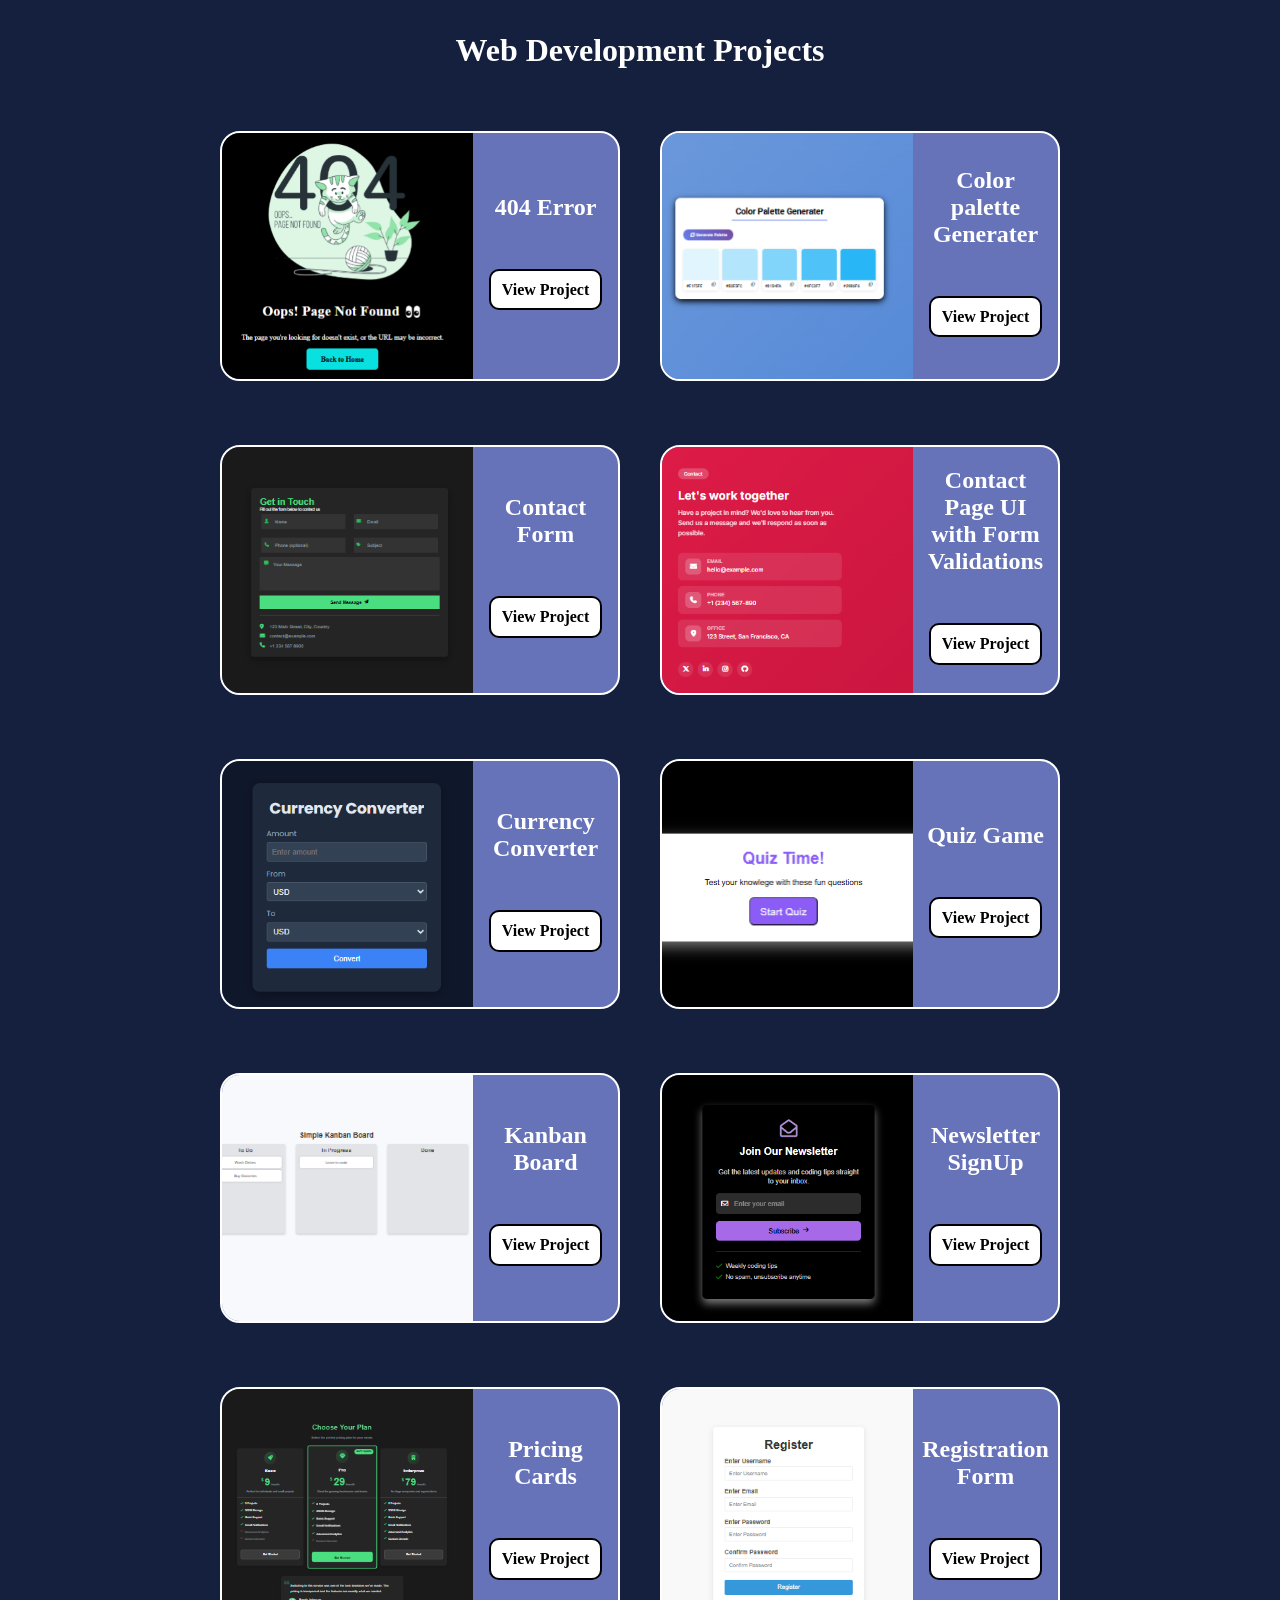
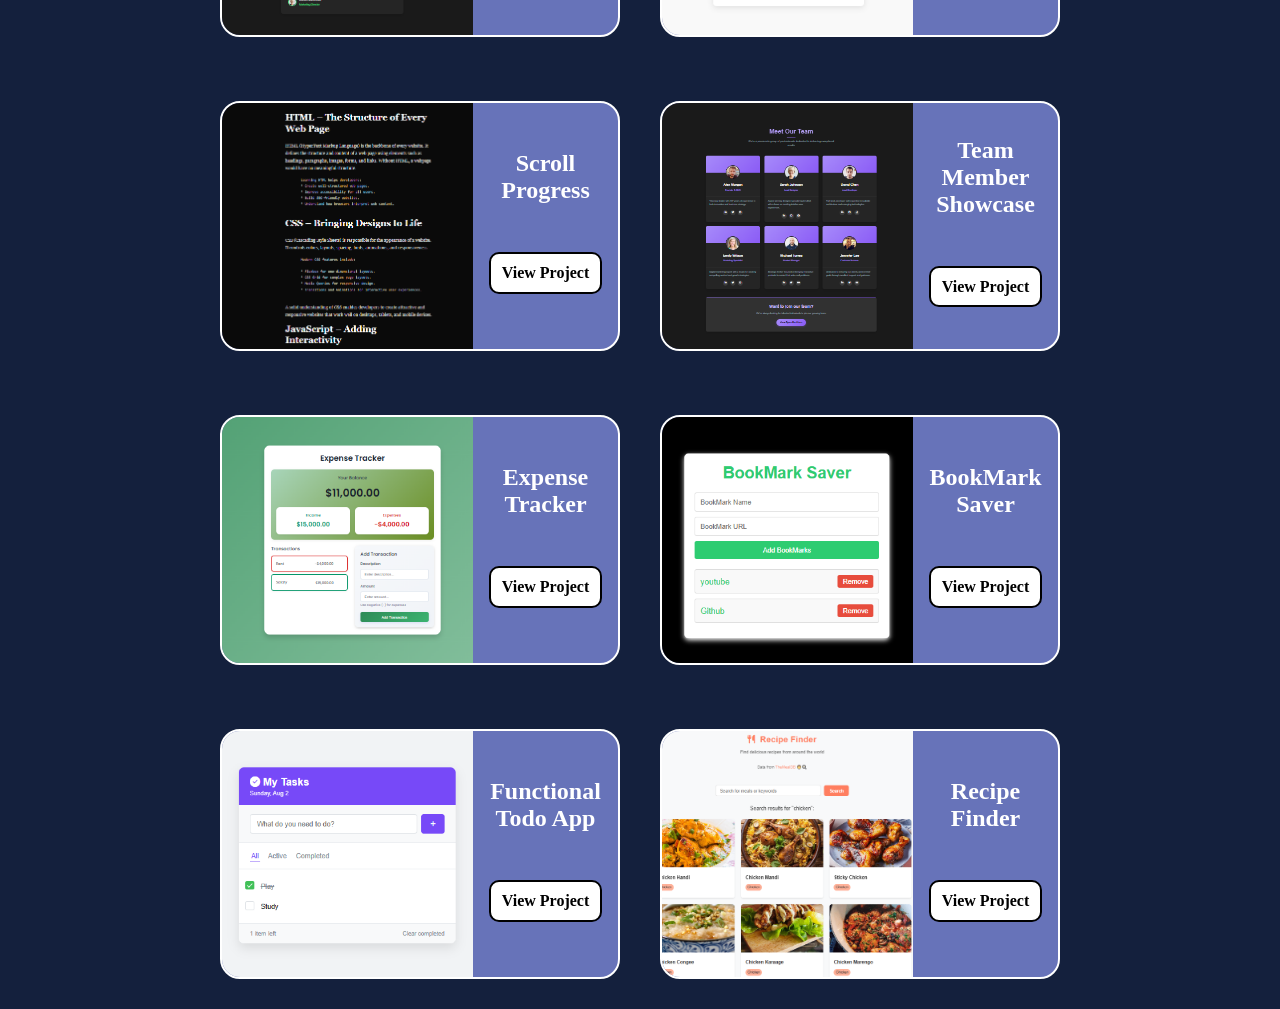
<file: index.html>
<html lang="en">
<head>
    <meta charset="UTF-8">
    <meta name="viewport" content="width=device-width, initial-scale=1.0">
    <title>Web Development</title>
    <link rel="stylesheet" href="style.css">
</head>
<body>
   <h1>Web Development Projects</h1>
    <div class="container">
       
        <div class="projectlist">
            <div class="project-img">
              <img src="Assets/404-Error.png" alt="404 Error">
            </div>
            <div class="project-content">
              <h2>404 Error</h2>
              <a href="404-Error/index.html" target="_blank" rel="noopener noreferrer">View Project</a>
            </div>
        </div>

         <div class="projectlist">
           <div class="project-img">
              <img src="Assets/Color-palette.png" alt="Color palette">
            </div>
            <div class="project-content">
              <h2>Color palette Generater</h2>
              <a href="Color-Palette-Generator/index.html" target="_blank" rel="noopener noreferrer">View Project</a>
            </div>
        </div>

         <div class="projectlist">
            <div class="project-img">
              <img src="Assets/Contact-form.png" alt="Contact Form">
            </div>
            <div class="project-content">
              <h2>Contact Form</h2>
              <a href="Contact-form/index.html" target="_blank" rel="noopener noreferrer">View Project</a>
            </div>
        </div>

         <div class="projectlist">
           <div class="project-img">
              <img src="Assets/Contact-Form-UI.png" alt="Contact Page UI with Form Validations">
            </div>
            <div class="project-content">
              <h2>Contact Page UI with Form Validations</h2>
              <a href="Contact-Page-UI-with-Form-Validations/index.html" target="_blank" rel="noopener noreferrer">View Project</a>
            </div>
        </div>

          <div class="projectlist">
           <div class="project-img">
              <img src="Assets/currency-converter.png" alt="Currency Converter">
            </div>
            <div class="project-content">
              <h2>Currency Converter</h2>
              <a href="Currency-Converter/index.html" target="_blank" rel="noopener noreferrer">View Project</a>
            </div>
        </div>

          <div class="projectlist">
           <div class="project-img">
              <img src="Assets/Quiz.png" alt="Quiz Game">
            </div>
            <div class="project-content">
              <h2>Quiz Game</h2>
              <a href="Intractive-Quiz-Game/index.html" target="_blank" rel="noopener noreferrer">View Project</a>
            </div>
        </div>

             <div class="projectlist">
           <div class="project-img">
              <img src="Assets/kanban-board.png" alt="Kanban Board">
            </div>
            <div class="project-content">
              <h2>Kanban Board</h2>
              <a href="Kanban-Board/index.html" target="_blank" rel="noopener noreferrer">View Project</a>
            </div>
        </div>

        <div class="projectlist">
           <div class="project-img">
              <img src="Assets/Newsletter-signup.png" alt="Newsletter SignUp">
            </div>
            <div class="project-content">
              <h2>Newsletter SignUp</h2>
              <a href="Newsletter-signup/index.html" target="_blank" rel="noopener noreferrer">View Project</a>
            </div>
        </div>

        <div class="projectlist">
           <div class="project-img">
              <img src="Assets/pricing-cards.png" alt="Pricing Cards">
            </div>
            <div class="project-content">
              <h2>Pricing Cards</h2>
              <a href="Pricing-Cards/index.html" target="_blank" rel="noopener noreferrer">View Project</a>
            </div>
        </div>

         <div class="projectlist">
           <div class="project-img">
              <img src="Assets/Register-form.png" alt="Registration Form">
            </div>
            <div class="project-content">
              <h2>Registration Form</h2>
              <a href="Registration-Form-Validator/index.html" target="_blank" rel="noopener noreferrer">View Project</a>
            </div>
        </div>

          <div class="projectlist">
           <div class="project-img">
              <img src="Assets/scroll.png" alt="Scroll Progress">
            </div>
            <div class="project-content">
              <h2>Scroll Progress</h2>
              <a href="Scroll-Progress/index.html" target="_blank" rel="noopener noreferrer">View Project</a>
            </div>
        </div>

          <div class="projectlist">
           <div class="project-img">
              <img src="Assets/Team-Member.png" alt="Team Member Showcase">
            </div>
            <div class="project-content">
              <h2>Team Member Showcase</h2>
              <a href="Team-Member-Showcase-Section/index.html" target="_blank" rel="noopener noreferrer">View Project</a>
            </div>
        </div>

        <div class="projectlist">
           <div class="project-img">
              <img src="Assets/Expense-Tracker.png" alt="Expense Tracker">
            </div>
            <div class="project-content">
              <h2>Expense Tracker</h2>
              <a href="Expense-Tracker/index.html" target="_blank" rel="noopener noreferrer">View Project</a>
            </div>
        </div>

        <div class="projectlist">
           <div class="project-img">
              <img src="Assets/BookMark.png" alt="BookMark Saver">
            </div>
            <div class="project-content">
              <h2>BookMark Saver</h2>
              <a href="Bookmark-saver/index.html" target="_blank" rel="noopener noreferrer">View Project</a>
            </div>
        </div>

          <div class="projectlist">
           <div class="project-img">
              <img src="Assets/Todo-App.png" alt="Todo App">
            </div>
            <div class="project-content">
              <h2>Functional Todo App</h2>
              <a href="Functional-Todo-App/index.html" target="_blank" rel="noopener noreferrer">View Project</a>
            </div>
        </div>

        <div class="projectlist">
           <div class="project-img">
              <img src="Assets/Recipe-Finder.png" alt="Recipe Finder">
            </div>
            <div class="project-content">
              <h2>Recipe Finder</h2>
              <a href="Recipe-Finder/index.html" target="_blank" rel="noopener noreferrer">View Project</a>
            </div>
        </div>

    </div>
</body>
</html>
</file>
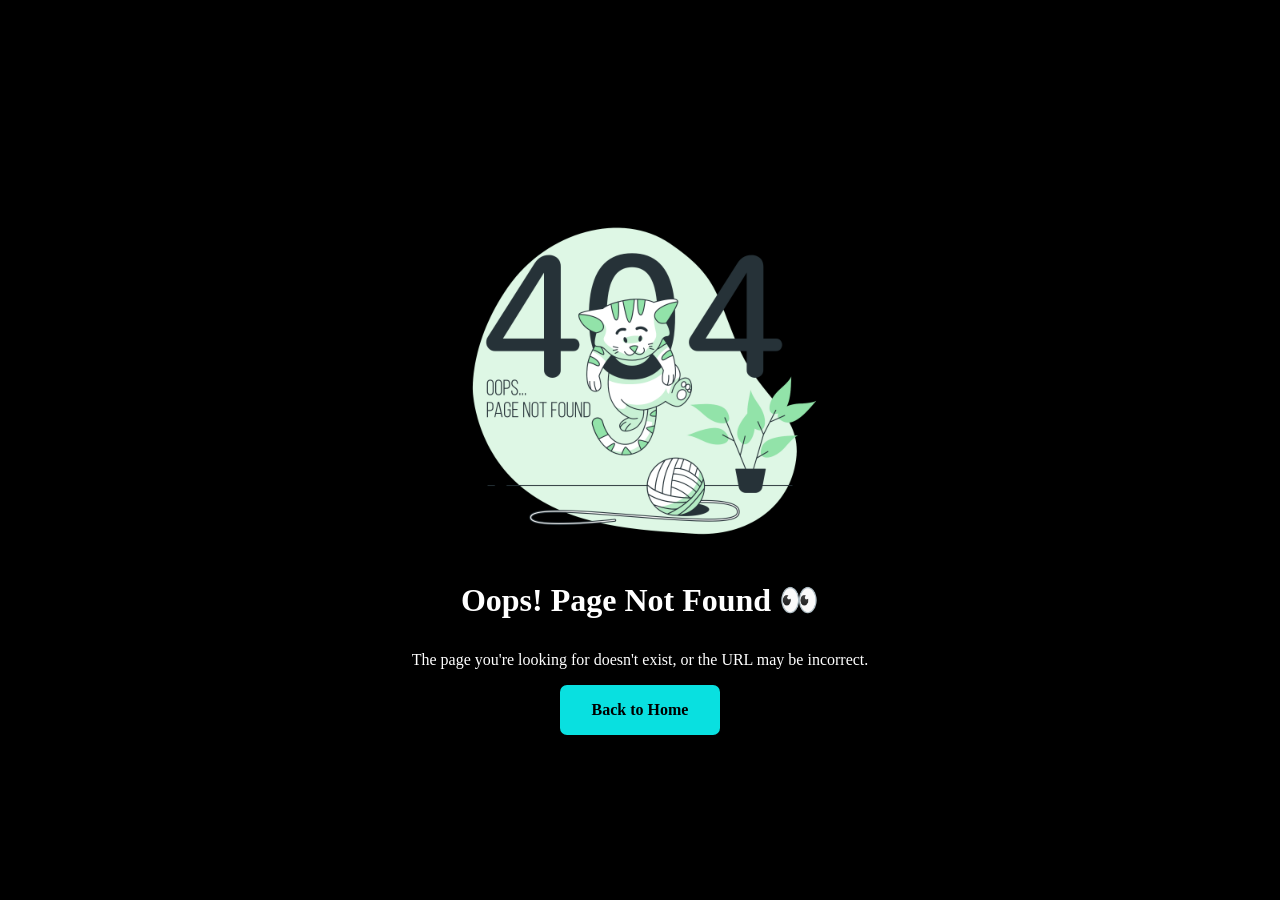
<file: 404-Error/index.html>
<!DOCTYPE html>
<html lang="en">
<head>
    <meta charset="UTF-8">
    <meta name="viewport" content="width=device-width, initial-scale=1.0">
    <title>404 Error</title>
    <link rel="stylesheet" href="style.css">
</head>
<body>
    <img src="404-Error.png" alt="404 illution">
    <h1>Oops! Page Not Found 👀</h1>
    <p>The page you're looking for doesn't exist, or the URL may be incorrect.</p>
    <a href="#">Back to Home</a>
</body>
</html>
</file>
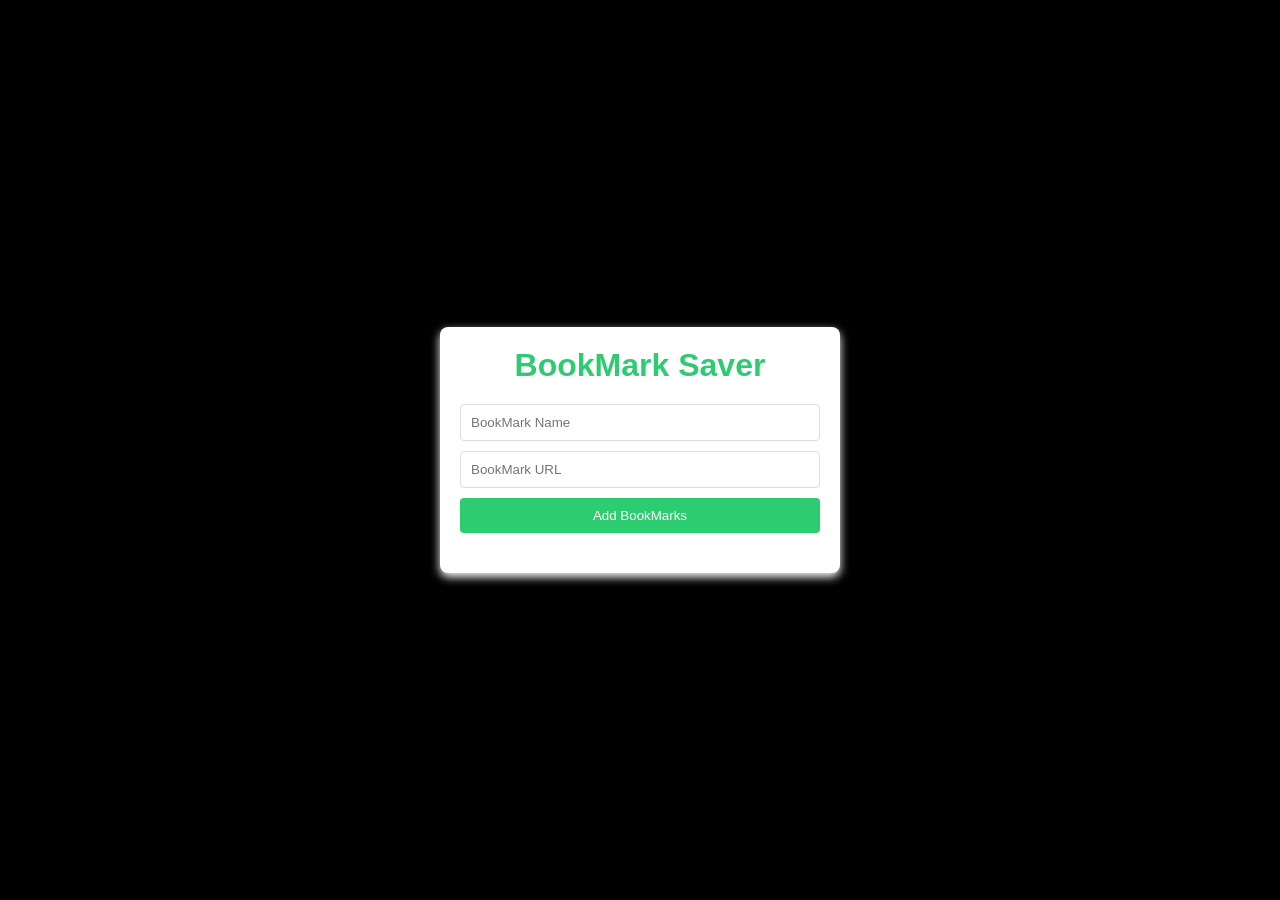
<file: Bookmark-saver/index.html>
<!DOCTYPE html>
<html lang="en">
<head>
    <meta charset="UTF-8">
    <meta name="viewport" content="width=device-width, initial-scale=1.0">
    <title>Document</title>
    <link rel="stylesheet" href="style.css">
</head>
<body>
    <div class="container">
        <h1>BookMark Saver</h1>
        <div class="input-container">
            <input type="text" id="BM-name" placeholder="BookMark Name">
            <input type="url" id="BM-Url" placeholder="BookMark URL">
            <button id="add-bookmark">Add BookMarks</button>
        </div>
      <ul id="bookmark-list"></ul>
    </div>

    <script src="script.js"></script>
  </body>
</html>
</file>
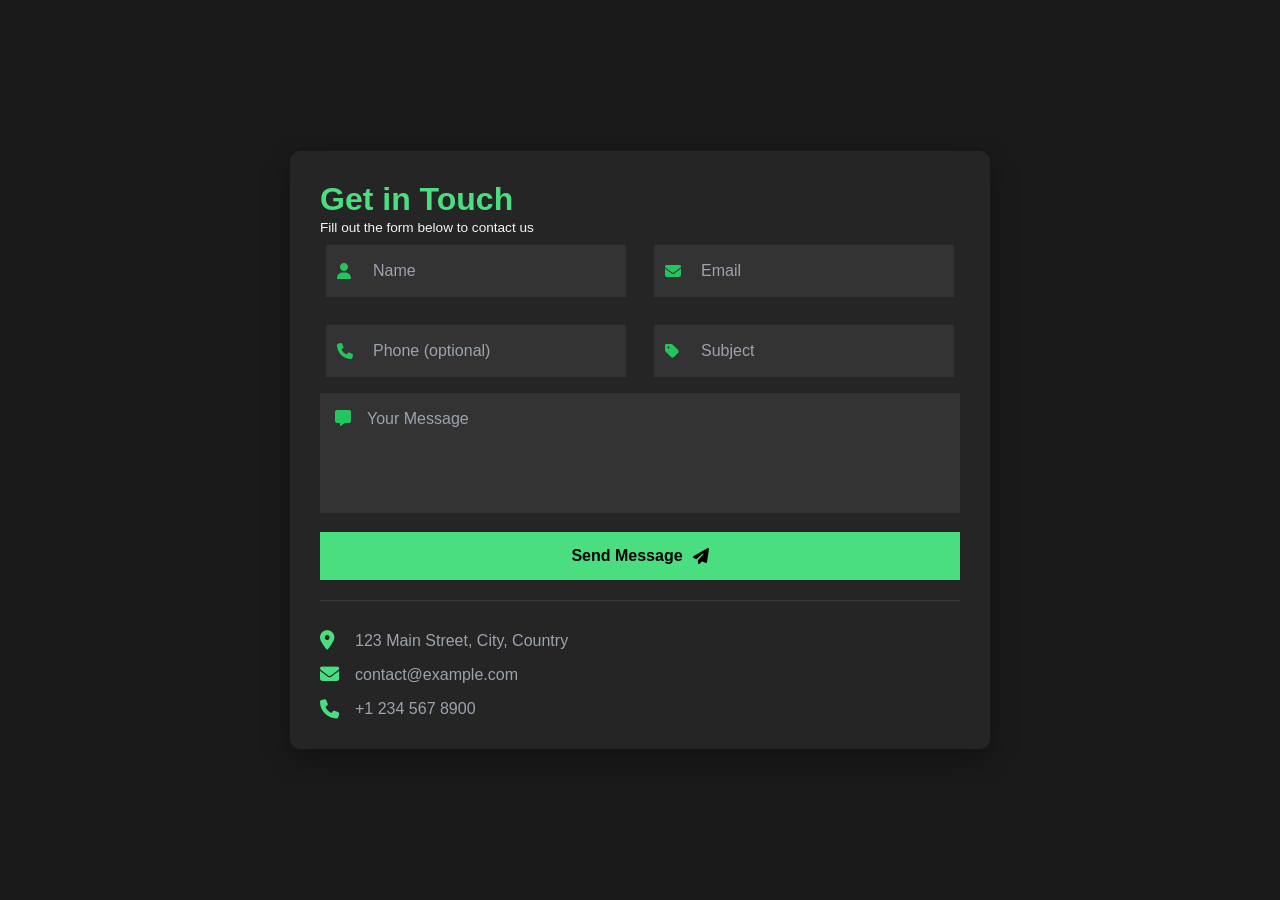
<file: Contact-form/index.html>
<!DOCTYPE html>
<html lang="en">
  <head>
    <meta charset="UTF-8" />
    <meta name="viewport" content="width=device-width, initial-scale=1.0" />
    <title>Contact Form</title>
    <link rel="stylesheet" href="style.css" />
    <link
      rel="stylesheet"
      href="https://cdnjs.cloudflare.com/ajax/libs/font-awesome/6.7.2/css/all.min.css"
      integrity="sha512-Evv84Mr4kqVGRNSgIGL/F/aIDqQb7xQ2vcrdIwxfjThSH8CSR7PBEakCr51Ck+w+/U6swU2Im1vVX0SVk9ABhg=="
      crossorigin="anonymous"
      referrerpolicy="no-referrer"
    />
  </head>
  <body>
    <div class="container">
      <div class="form-container">
        <h1>Get in Touch</h1>
        <p>Fill out the form below to contact us</p>

        <form>
          <div class="input-group">
            <div class="input-field">
              <i class="fas fa-user"></i>
              <input type="text" placeholder="Name" required />
            </div>

            <div class="input-field">
              <i class="fas fa-envelope"></i>
              <input type="email" placeholder="Email" required />
            </div>

            <div class="input-field">
              <i class="fas fa-phone"></i>
              <input type="tel" placeholder="Phone (optional)" />
            </div>

            <div class="input-field">
              <i class="fas fa-tag"></i>
              <input type="text" placeholder="Subject" required />
            </div>
          </div>

          <div class="message-field">
            <i class="fas fa-message"></i>
            <textarea placeholder="Your Message" required></textarea>
          </div>

          <button type="submit">
            <div class="btn-content">
              <span>Send Message</span>
              <i class="fas fa-paper-plane"></i>
            </div>
          </button>
        </form>

        <div class="contact-info">
          <div class="info-item">
            <i class="fas fa-map-marker-alt"></i>
            <span>123 Main Street, City, Country</span>
          </div>
          <div class="info-item">
            <i class="fas fa-envelope"></i>
            <span>contact@example.com</span>
          </div>

          <div class="info-item">
            <i class="fas fa-phone"></i>
            <span>+1 234 567 8900</span>
          </div>
        </div>
      </div>
    </div>
  </body>
</html>
</file>
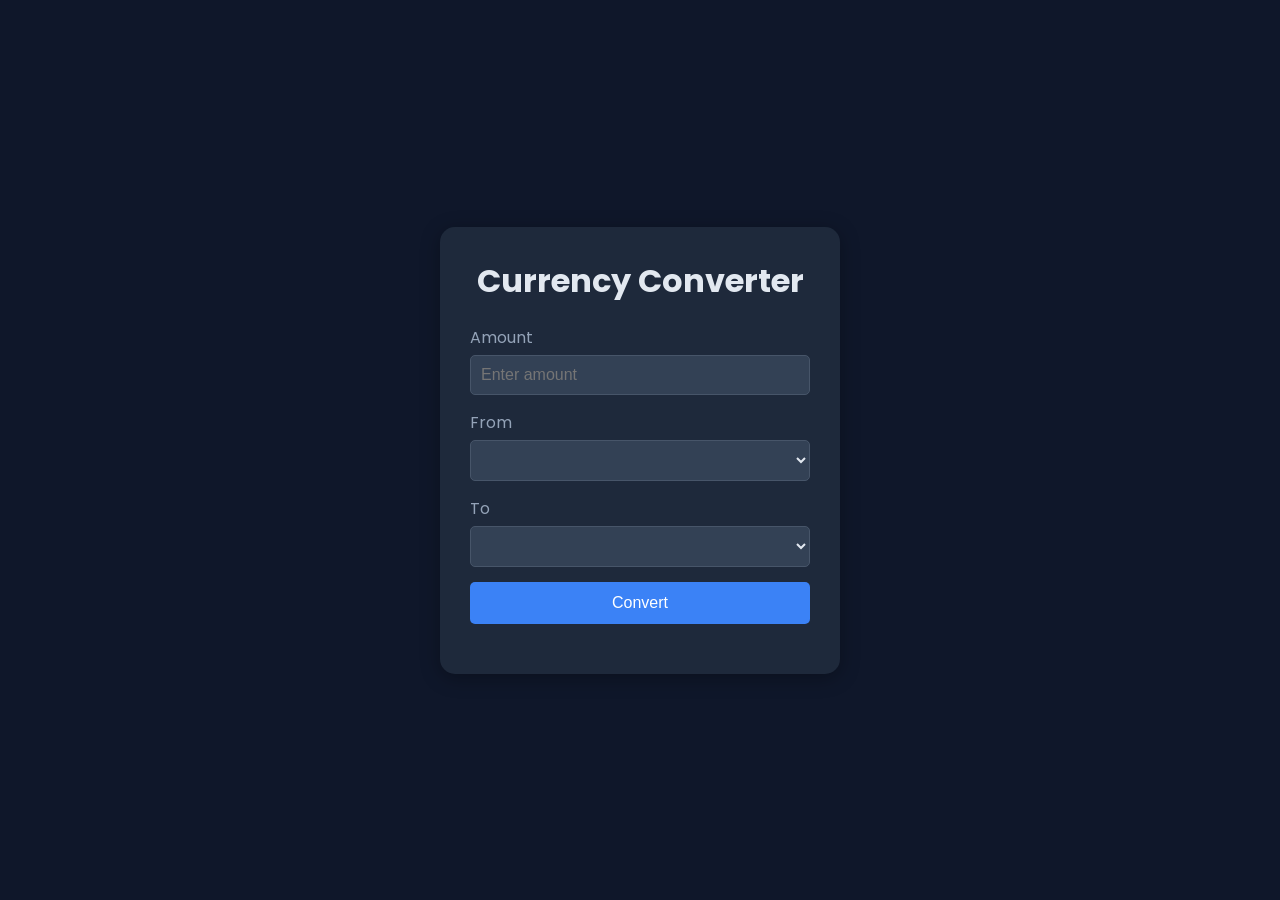
<file: Currency-Converter/index.html>
<!DOCTYPE html>
<html lang="en">
  <head>
    <meta charset="UTF-8" />
    <meta name="viewport" content="width=device-width, initial-scale=1.0" />
    <title>Curreny Converter App</title>
    <link rel="stylesheet" href="style.css" />
    <link
      href="https://fonts.googleapis.com/css?family=Poppins:100,100italic,200,200italic,300,300italic,regular,italic,500,500italic,600,600italic,700,700italic,800,800italic,900,900italic"
      rel="stylesheet"
    />
  </head>
  <body>
    <div class="container">
      <h1>Currency Converter</h1>

      <form id="converter-form">
        <div class="form-group">
          <label for="amount">Amount</label>
          <input type="number" id="amount" placeholder="Enter amount" required />
        </div>

        <div class="form-group">
          <label for="from-currency">From</label>
          <select id="from-currency">
            <!-- Currency options will be inserted from our api -->
          </select>
        </div>

        <div class="form-group">
          <label for="to-currency">To</label>
          <select id="to-currency">
            <!-- Currency options will be inserted from our api -->
          </select>
        </div>

        <button type="submit">Convert</button>
      </form>

      <div id="result"></div>
    </div>

    <script src="script.js"></script>
  </body>
</html>
</file>
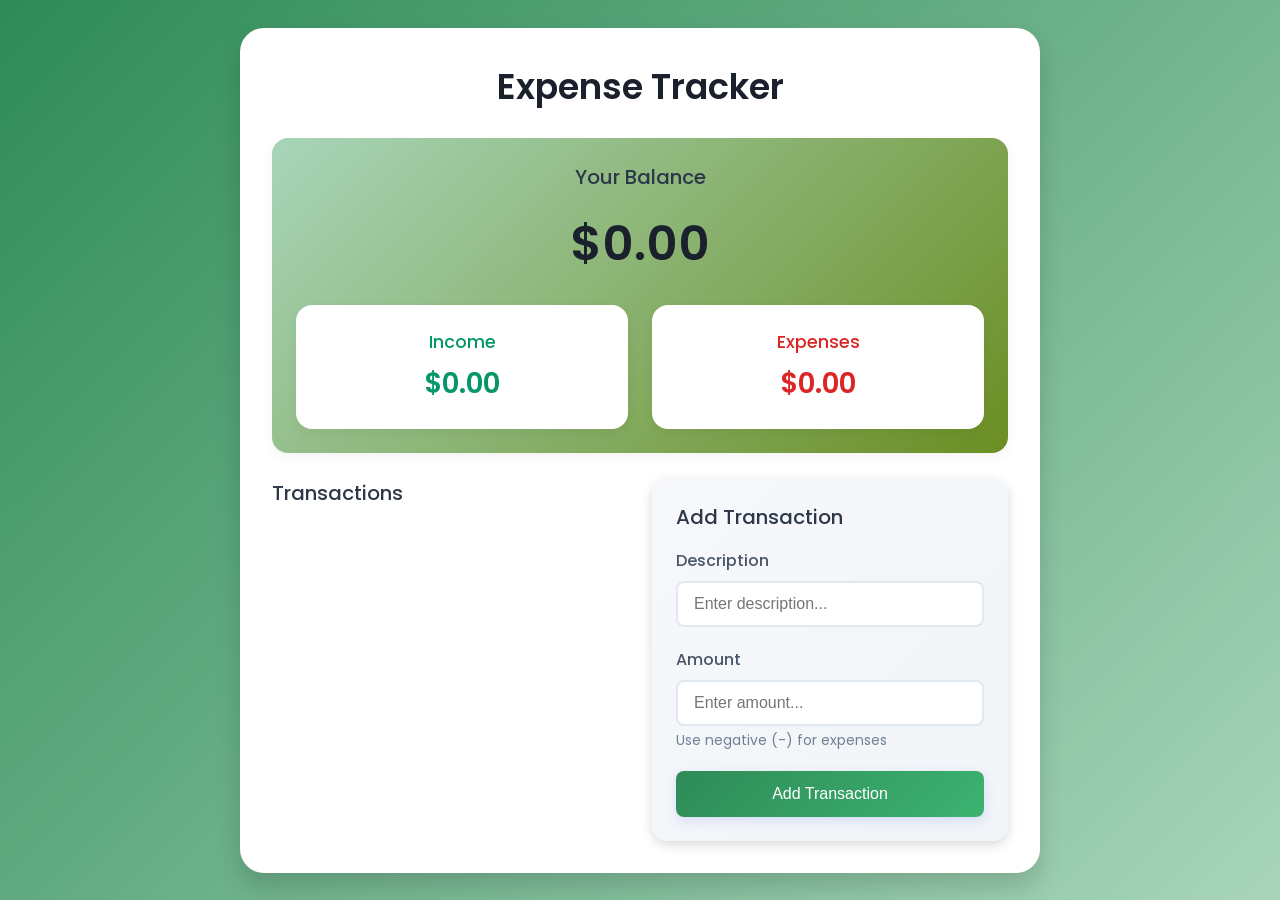
<file: Expense-Tracker/index.html>
<!DOCTYPE html>
<html lang="en">
  <head>
    <meta charset="UTF-8" />
    <meta name="viewport" content="width=device-width, initial-scale=1.0" />
    <title>Expense Tracker</title>
    <link rel="stylesheet" href="style.css" />
    <link
      href="https://fonts.googleapis.com/css?family=Poppins:100,100italic,200,200italic,300,300italic,regular,italic,500,500italic,600,600italic,700,700italic,800,800italic,900,900italic"
      rel="stylesheet"
    />
  </head>
  <body>
    <div class="container">
      <h1>Expense Tracker</h1>

      <div class="balance-container">
        <h2>Your Balance</h2>
        <h1 id="balance">$0.00</h1>

        <div class="summary">
          <div class="income">
            <h3>Income</h3>
            <p id="income-amount">$0.00</p>
          </div>
          <div class="expenses">
            <h3>Expenses</h3>
            <p id="expense-amount">$0.00</p>
          </div>
        </div>
      </div>

      <div class="main-content">
        <div class="transaction-container">
          <h2>Transactions</h2>
          <ul id="transaction-list">
            <!-- TRANSACTIONS WILL BE INSERTED HERE -->
          </ul>
        </div>

        <div class="form-container">
          <h2>Add Transaction</h2>

          <form id="transaction-form">
            <div class="form-group">
              <label for="description">Description</label>
              <input type="text" id="description" placeholder="Enter description..." required />
            </div>

            <div class="form-group">
              <label for="amount">Amount</label>
              <input type="number" id="amount" placeholder="Enter amount..." required />
              <small>Use negative (-) for expenses</small>
            </div>

            <button type="submit">Add Transaction</button>
          </form>
        </div>
      </div>
    </div>

    <script src="script.js"></script>
  </body>
</html>
</file>
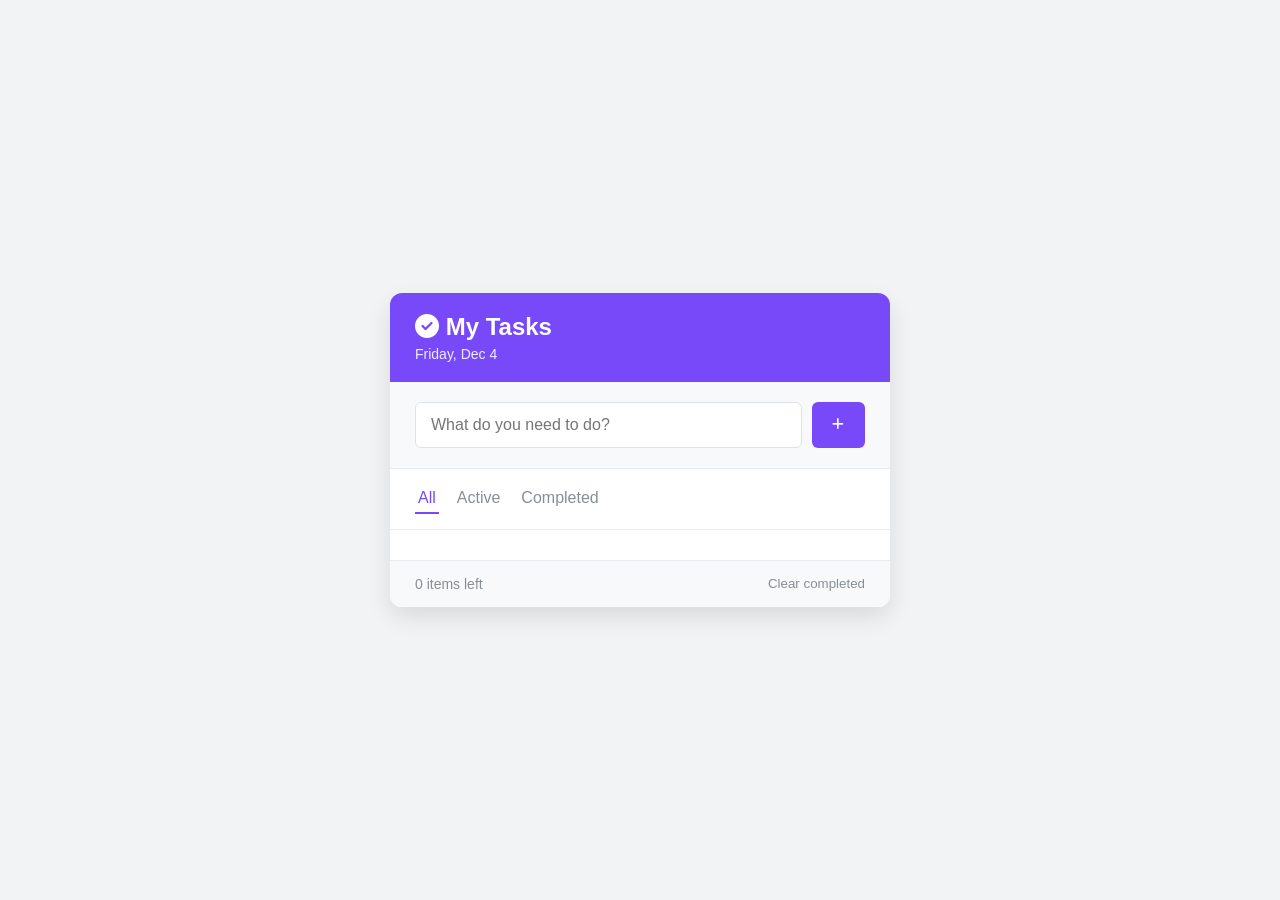
<file: Functional-Todo-App/index.html>
<!DOCTYPE html>
<html lang="en">
  <head>
    <meta charset="UTF-8" />
    <meta name="viewport" content="width=device-width, initial-scale=1.0" />
    <title>Todo App</title>
    <link rel="stylesheet" href="style.css" />
    <link
      rel="stylesheet"
      href="https://cdnjs.cloudflare.com/ajax/libs/font-awesome/6.7.2/css/all.min.css"
      integrity="sha512-Evv84Mr4kqVGRNSgIGL/F/aIDqQb7xQ2vcrdIwxfjThSH8CSR7PBEakCr51Ck+w+/U6swU2Im1vVX0SVk9ABhg=="
      crossorigin="anonymous"
      referrerpolicy="no-referrer"
    />
  </head>
  <body>
    <div class="app">
      <header>
        <h1>
          <i class="fas fa-check-circle"></i>
          My Tasks
        </h1>
        <p id="date"></p>
      </header>

      <div class="todo-input">
        <input type="text" id="task-input" placeholder="What do you need to do?" />
        <button id="add-task">
          <i class="fas fa-plus"></i>
        </button>
      </div>

      <div class="filters">
        <span class="filter active" data-filter="all"> All </span>
        <span class="filter" data-filter="active"> Active </span>
        <span class="filter" data-filter="completed"> Completed </span>
      </div>

      <div class="todos-container">
        <ul id="todos-list">
          <!-- li will be inserted right here list will be get from local storage -->
          <!-- <li class="todo-item">
            <label class="checkbox-container">
              <input type="checkbox" class="todo-checkbox" />
              <span class="checkmark"></span>
            </label>
            <span class="todo-item-text">Buy groceries</span>
            <button class="delete-btn"><i class="fas fa-times"></i></button>
          </li> -->

        </ul>
        <div class="empty-state hidden">
          <i class="fas fa-clipboard-list"></i>
          <p>No tasks here yet</p>
        </div>
      </div>

      <footer>
        <p id="items-left">0 items left</p>
        <button id="clear-completed">Clear completed</button>
      </footer>
    </div>

    <script src="script.js"></script>
  </body>
</html>
</file>
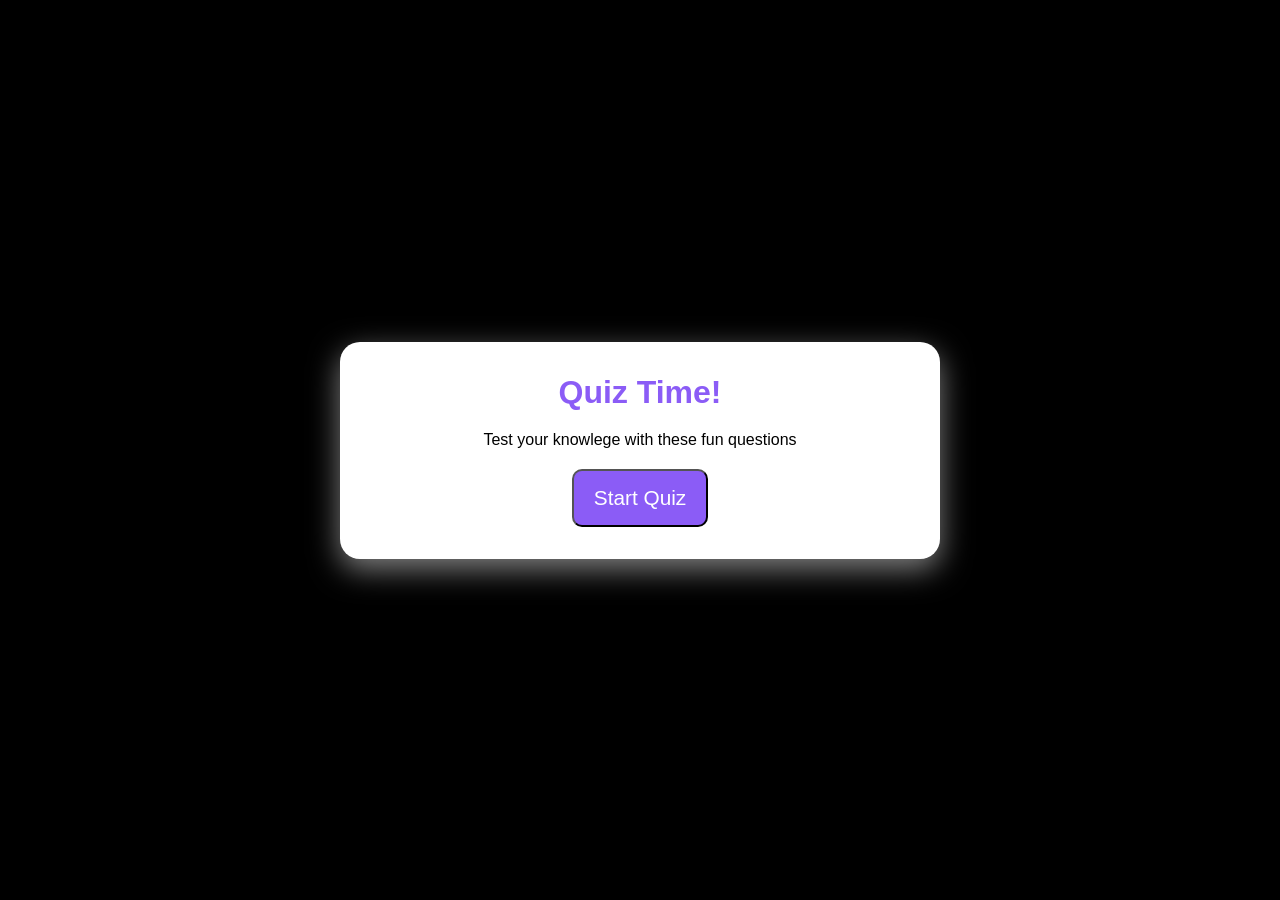
<file: Intractive-Quiz-Game/index.html>
<!DOCTYPE html>
<html lang="en">
<head>
    <meta charset="UTF-8">
    <meta name="viewport" content="width=device-width, initial-scale=1.0">
    <title>Quiz Game</title>
    <link rel="stylesheet" href="style.css">
</head>
<body>
    <div class="container">
        <div class="screen active" id="start-screen">
            <h1>Quiz Time!</h1>
            <p>Test your knowlege with these fun questions</p>
            <button id="start-btn">Start Quiz</button>
        </div>

        <div class="screen" id="quiz-screen">
            <div class="quiz-header">
                <h2 id="question-text">Question goes here</h2>
                <div class="quiz-info">
                <p>Question:<span id="current-question">1</span> of 
                    <span id="total-questions">4</span></p>
                <p>Score:<span id="score">0</span></p>
                </div>
             </div>
            <div id="answers-container" class="answers-container">
            </div>

            <div class="progress-bar">
            <div class="progress" id="progress"></div>
            </div>
        </div>

        <div class="screen" id="result-screen">
            <h1>Quiz Results</h1>
            <div class="result-info">
                <p>you scored <span id="final-score"> 0</span>
                out of <span id="max-score"> 5</span></p>
                <div id="result-message">Good Job!</div>
            </div>
            <button id="restart-btn">Restart Quiz</button>
        </div>
    </div>
    <script src="script.js"></script>
</body>
</html>
</file>
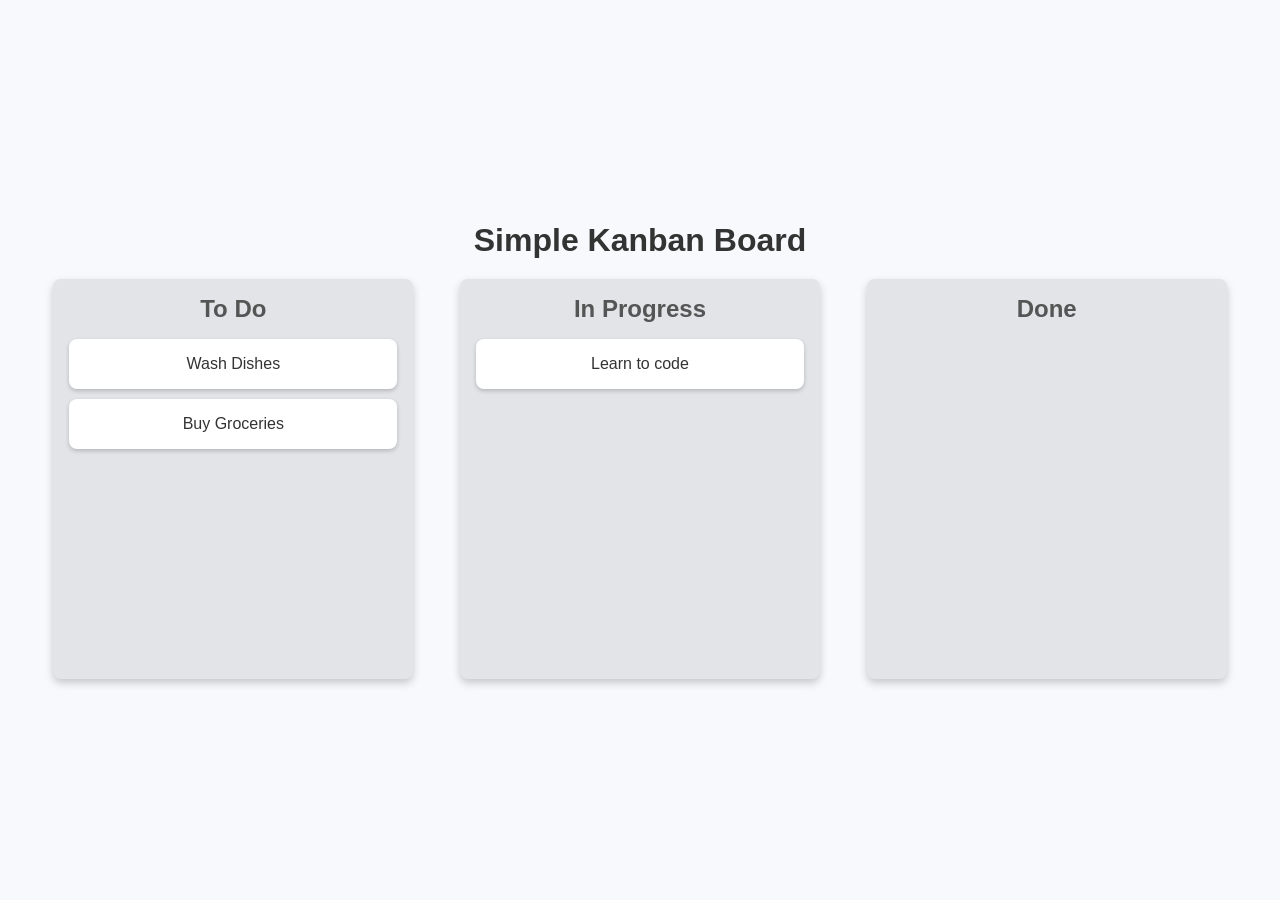
<file: Kanban-Board/index.html>
<!DOCTYPE html>
<html lang="en">
  <head>
    <meta charset="UTF-8" />
    <meta name="viewport" content="width=device-width, initial-scale=1.0" />
    <title>Kanban Board</title>
    <link rel="stylesheet" href="style.css" />
  </head>
  <body>
    <div class="container">
      <h1>Simple Kanban Board</h1>

      <div class="board">
  
        <div class="list" id="list1">
          <h2>To Do</h2>
          <div class="card" draggable="true" id="card1">Wash Dishes</div>
          <div class="card" draggable="true" id="card2">Buy Groceries</div>
        </div>

        <div class="list" id="list2">
          <h2>In Progress</h2>
          <div class="card" draggable="true" id="card3">Learn to code</div>
        </div>

        <div class="list" id="list3">
          <h2>Done</h2>
        </div>
      </div>
    </div>

    <script src="script.js"></script>
  </body>
</html>
</file>
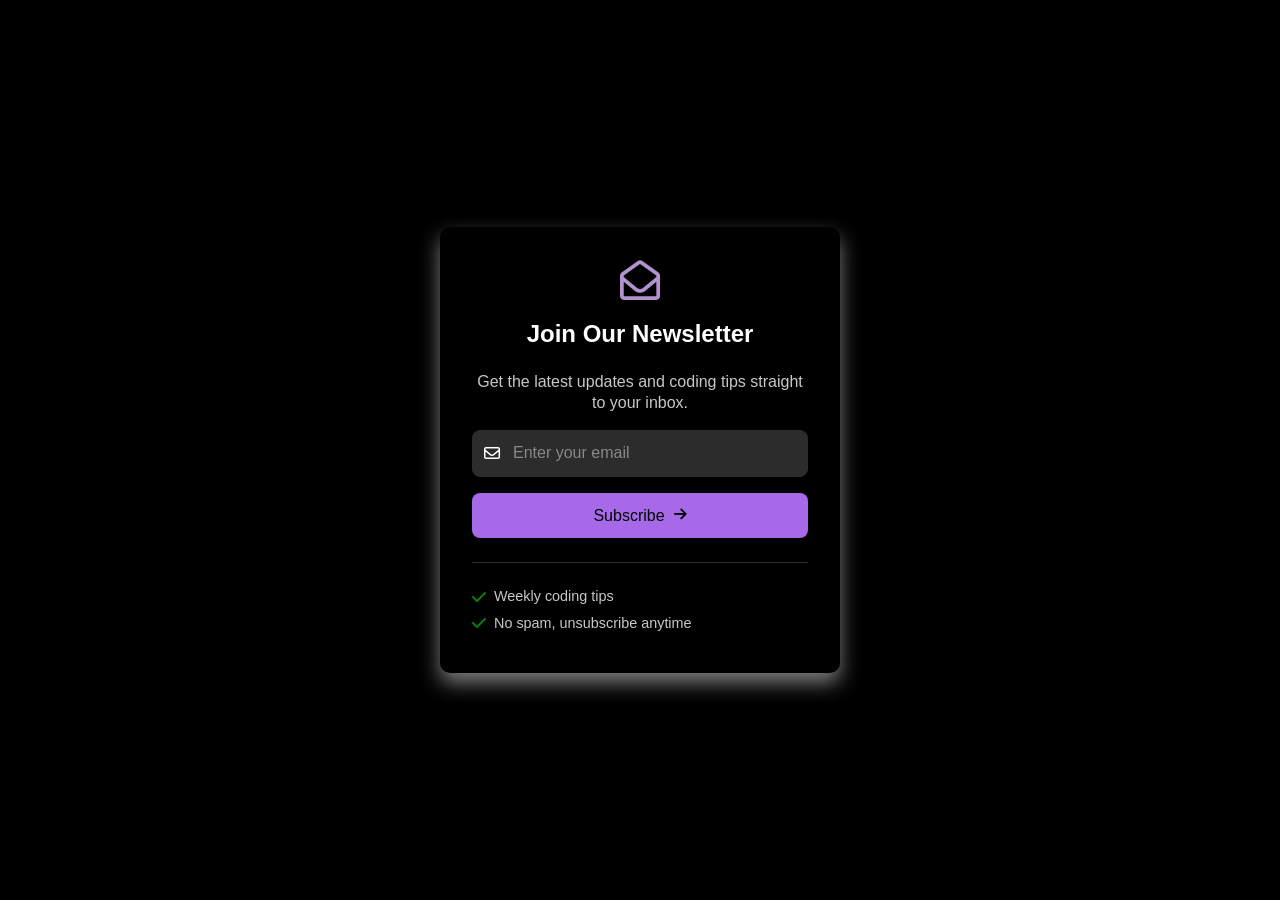
<file: Newsletter-signup/index.html>
<!DOCTYPE html>
<html lang="en">
  <head>
    <meta charset="UTF-8" />
    <meta name="viewport" content="width=device-width, initial-scale=1.0" />
    <title>Newsletter-UI</title>
    <link rel="stylesheet" href="style.css" />
    <link
      rel="stylesheet"
      href="https://cdnjs.cloudflare.com/ajax/libs/font-awesome/6.7.2/css/all.min.css"
      integrity="sha512-Evv84Mr4kqVGRNSgIGL/F/aIDqQb7xQ2vcrdIwxfjThSH8CSR7PBEakCr51Ck+w+/U6swU2Im1vVX0SVk9ABhg=="
      crossorigin="anonymous"
      referrerpolicy="no-referrer"
    />
  </head>
  <body>
    <div class="container">
      <div class="icon-container">
        <i class="far fa-envelope-open"></i>
      </div>
      <h2>Join Our Newsletter</h2>
      <p>Get the latest updates and coding tips straight to your inbox.</p>

      <form>
        <div class="input-group">
          <i class="far fa-envelope"></i>
          <input type="email" required placeholder="Enter your email" />
        </div>

        <button>Subscribe <i class="fas fa-arrow-right"></i></button>
      </form>

      <div class="benefits">
        <p class="benefit-item"><i class="fas fa-check"></i> Weekly coding tips</p>
        <p class="benefit-item"><i class="fas fa-check"></i> No spam, unsubscribe anytime</p>
      </div>
    </div>
  </body>
</html>
</file>
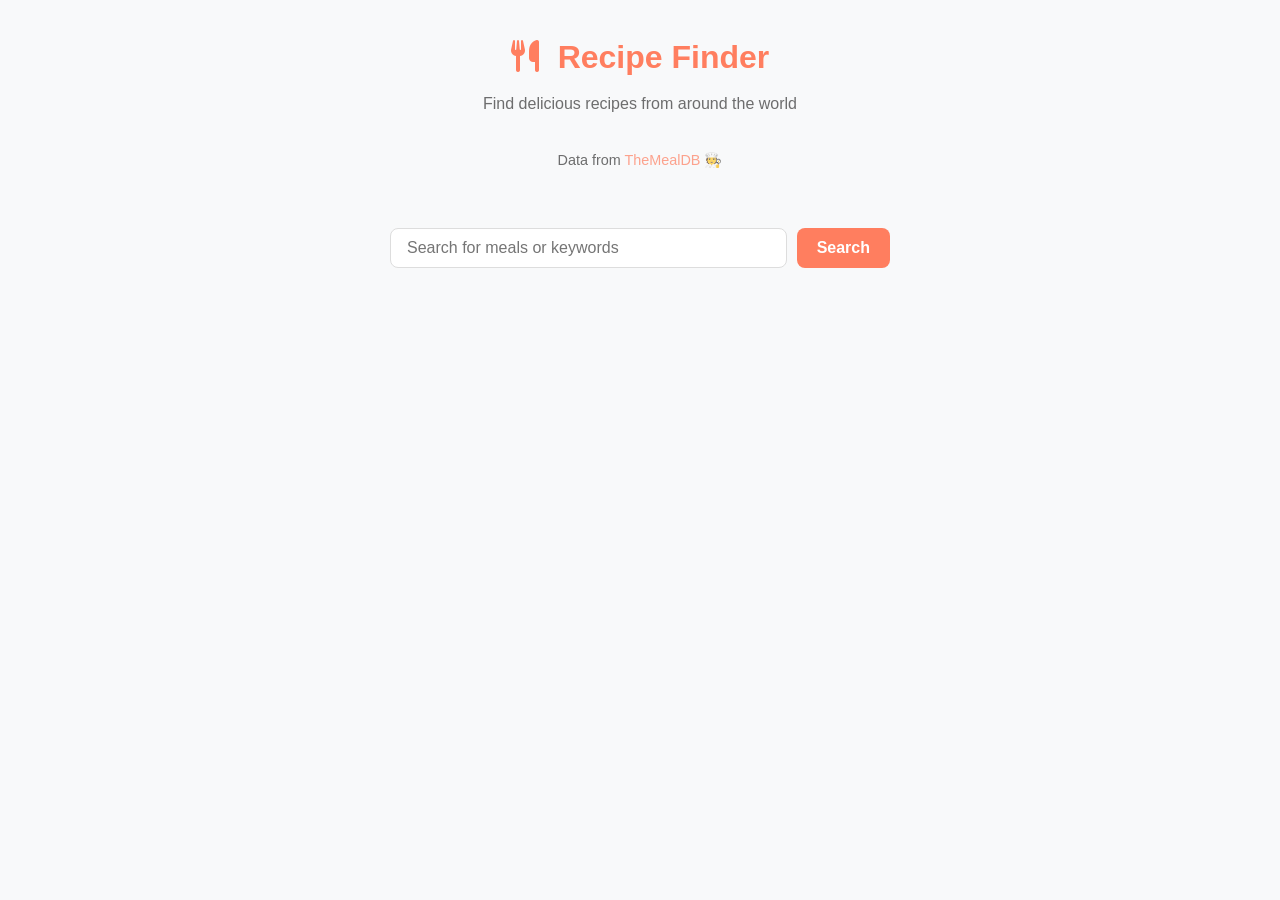
<file: Recipe-Finder/index.html>
<!DOCTYPE html>
<html lang="en">
  <head>
    <meta charset="UTF-8" />
    <meta name="viewport" content="width=device-width, initial-scale=1.0" />
    <title>Recipe Finder App</title>
    <link rel="stylesheet" href="style.css" />
    <link
      rel="stylesheet"
      href="https://cdnjs.cloudflare.com/ajax/libs/font-awesome/6.7.2/css/all.min.css"
      integrity="sha512-Evv84Mr4kqVGRNSgIGL/F/aIDqQb7xQ2vcrdIwxfjThSH8CSR7PBEakCr51Ck+w+/U6swU2Im1vVX0SVk9ABhg=="
      crossorigin="anonymous"
      referrerpolicy="no-referrer"
    />
  </head>
  <body>
    <div class="container">
      <header>
        <h1><i class="fas fa-utensils"></i> Recipe Finder</h1>
        <p>Find delicious recipes from around the world</p>
      </header>

      <p class="api-link">Data from <a href="https://www.themealdb.com/api.php">TheMealDB 🧑‍🍳</a></p>

      <div class="search-container">
        <input type="text" id="search-input" placeholder="Search for meals or keywords" />
        <button id="search-btn">Search</button>
      </div>

      <div id="error-container" class="hidden">
      </div>

      <div id="result-heading"></div>

      <div id="meals" class="meals-container"></div>

      <div id="meal-details" class="hidden">
        <button id="back-btn"><i class="fas fa-arrow-left"></i> Back to recipes</button>

        <div class="meal-details-content"></div>
      </div>
    </div>

    <script src="script.js"></script>
  </body>
</html>
</file>
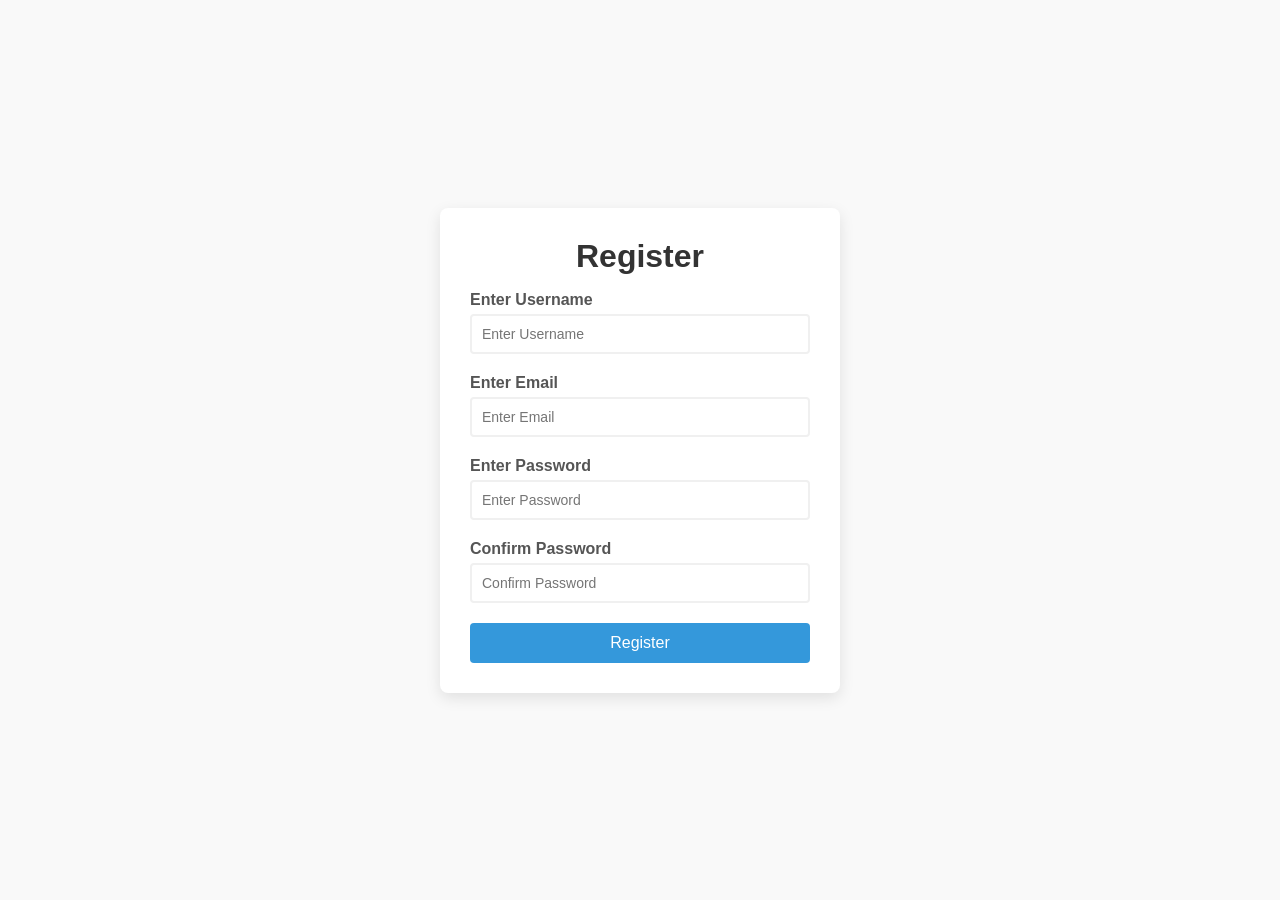
<file: Registration-Form-Validator/index.html>
<!DOCTYPE html>
<html lang="en">
<head>
    <meta charset="UTF-8">
    <meta name="viewport" content="width=device-width, initial-scale=1.0">
    <title>registration-form</title>
    <link rel="stylesheet" href="style.css">
</head>
<body>
    <div class="container">
        <form id="registration-form">
            <h1>Register</h1>
            <div class="group">
                <label for="username">Enter Username</label>
                <input type="text" id="username" placeholder="Enter Username">
                <small></small>
            </div>
            <div class="group">
                <label for="email">Enter Email</label>
                <input type="email" id="email" placeholder="Enter Email">
                <small></small>
            </div>
            <div class="group">
                <label for="password">Enter Password</label>
                <input type="password" id="password" placeholder="Enter Password">
                <small></small>
            </div>
            <div class="group">
                <label for="confirmPassword">Confirm Password</label>
                <input type="password" id="confirmPassword" placeholder="Confirm Password">
                <small></small>
            </div>
            <button type="submit">Register</button>
        </form>
    </div>
    <script src="script.js"></script>
</body>
</html>
</file>
<file: style.css>
* {
  margin: 0;
  padding: 0;
  box-sizing: border-box;
}
body{
  background-color:#14203d;
}

h1{
  text-align: center;
  padding: 1em;
  color: white;
}
.container{
  display: flex;
  justify-content: center;
  align-items: center;
  flex-wrap: wrap;
  padding: 30px 10px;
  gap:4em 2.5em;
}
.projectlist{
  display: flex;
  width:400px;
  height:250px;
  border: 2px solid white;
  border-radius: 20px;
  overflow: hidden;
  background-color:#6773b9;;
  transition: transform 0.3s ease;
}
.project-img {
  width: 70%;
}

.project-img img{
  width:100%;
  height:250px;
  object-fit:cover;
}
.project-content{
  width: 40%;
  display: flex;
  flex-direction: column;
  justify-content: center;
  text-align: center;
  gap:40px;
  color:white;
  padding: 8px;
}
.project-content a{
  background-color: #FFFFFF;
  color: black;
  text-decoration: none;
  border-radius: 10px;
  border:2px solid black;
  padding: 0.6em;
  margin:.5em;
  font-size: 16px;
  font-weight: 700;
  transition: transform 0.4s ease;
}

.project-content a:hover{
  font-weight: 700;
  border: 2px solid black;
  transform: translateY(-4px);
  background: #14203d;
  color: #FFFFFF;
}

.projectlist:hover{
  box-shadow: 0 15px 14px rgba(128, 128, 128, 0.2);
  transform: translateY(-6px);
}

@media (max-width: 576px) {
.project-content h2{
  font-size: 20px;
}
.container{
 padding: 0 12px;
}
}
</file>
<file: 404-Error/style.css>
*{
    margin: 0;
    padding: 0;
    box-sizing: border-box;
}
body{
    background-color: black;
    color:white;
    display: flex;
    flex-direction: column;
    align-items: center;
    justify-content: center;
    height: 100vh;
}
img{
    width:100%;
    max-width: 400px;
    margin-top: 1em;
}
h1{
    margin-bottom: 1em;
    font-size: 2rem;
}
p{
    margin-bottom: 1em;
    font-size: 1rem;
}
a{
    text-decoration: none;
    background-color: rgb(9, 224, 224);
    color:black;
    border-radius: 7px;
    padding:1em 2em;
    font-weight: bold;
    transition:background-color 2s;
}
a:hover{
    background-color: rgb(10, 161, 161);
}

@media (max-width:600px){
body{
    padding: 0 18px;
    }
img{
    max-width: 300px;
}
h1{
    font-size: 1.5rem;
}
p{
    font-size:0.8rem;
}
}
</file>
<file: Bookmark-saver/style.css>
* {
  margin: 0;
  padding: 0;
  box-sizing: border-box;
}

body {
  font-family: sans-serif;
  background-color: black;
  color: #333;
  display: flex;
  justify-content: center;
  align-items: center;
  height: 100vh;
}

.container {
  background-color: #fff;
  padding: 20px;
  border-radius: 8px;
  box-shadow: 0 4px 10px white;
  max-width: 400px;
  width: 90%;
  text-align: center;
}

h1 {
  color: #2ecc71;
  margin-bottom: 20px;
}

.input-container {
  display: flex;
  flex-direction: column;
  gap: 10px;
  margin-bottom: 20px;
}

input {
  padding: 10px;
  border-radius: 4px;
  border: 1px solid #ddd;
}

 button {
  padding: 10px;
  background-color: #2ecc71;
  color: white;
  border: none;
  border-radius: 4px;
  cursor: pointer;
  transition: background-color 0.3s ease;
}

button:hover {
  background-color: #27ae60;
  transform: translateY(-2px);
}

#bookmark-list {
  list-style: none;
  padding: 0;
}

#bookmark-list li {
  background-color: #f9f9f9;
  padding: 10px;
  border: 1px solid #ddd;
  border-radius: 4px;
  margin-bottom: 10px;
  display: flex;
  justify-content: space-between;
  align-items: center;
}

#bookmark-list a {
  color: #2ecc71;
  text-decoration: none;
}

#bookmark-list button {
  background-color: #e74c3c;
  padding: 5px 10px;
}

#bookmark-list button:hover {
  background-color: #c0392b;
}
</file>
<file: Contact-form/style.css>
* {
  padding: 0;
  margin: 0;
  box-sizing: border-box;
  font-family: sans-serif;
}
:root {
  --primay-color: #4ade80;
  --primay-dark: #22c55e;
  --bg-dark: #1a1a1a;
  --text-light: #f3f4f6;
  --text-gray: #9ca3af;
  --card-bg: #252525;
  --input-bg: #333;
}
body {
  background-color: var(--bg-dark);
  color: var(--text-light);
}
.container{
  min-height: 100vh;
  display: flex;
  justify-content: center;
  align-items: center;
  padding: 20px 15px;
}
.form-container{
    width:100%;
    max-width: 700px;
    background-color:var(--card-bg) ;
    padding: 30px;
    border-radius: 10px;
    box-shadow: 0 10px 30px rgba(0, 0, 0, 0.3);
    animation: fadeIn 1s ease-out;
}
@keyframes fadeIn {
  from {
    opacity: 0;
    transform: translateY(20px);
  }
  to {
    opacity: 1;
    transform: translateY(0);
  }
}
h1{
    color: var(--primay-color);
    margin-bottom: 2px;
}
p{
    font-size: 0.85em;
    margin-bottom:4px;
}
.input-group{
    display: grid;
    grid-template-columns: 1fr 1fr;
    padding: 2px;
    gap: 20px;
    margin-bottom: 10px;
}
.input-field{
    padding: 4px;
    position: relative;
    
}
input,textarea{
    width: 100%;
    padding: 15px 15px 15px 45px;
    background-color: var(--input-bg);
    border: 2px solid transparent;
    border-radius: var(--border-radius);
    color: var(--text-light);
    font-size: 1rem;
    transition: all 0.3s ease;
}
.message-field{
    position: relative;

}
.input-field i,.message-field i{
    color:var(--primay-dark);
    position: absolute;
    top: 50%;
    left: 15px;
    transform: translateY(-50%);
}
.message-field i{
    top:25px;
}
textarea {
    height: 120px;
    resize: none;
    margin-bottom: 15px;
}
.btn-content {
    display: flex;
    justify-content: center;
    align-items: center;
    gap: 10px;
}
button {
    background-color: var(--primay-color);
    color: #000;
    font-weight: 600;
    font-size: 1rem;
    border: none;
    border-radius: var(--border-radius);
    padding: 15px 30px;
    cursor: pointer;
    width: 100%;
    transition: all 0.3s ease;
}
input:focus,
textarea:focus {
    border-color: var(--primay-color);
    outline: none;
    box-shadow: 0 0 0 3px rgba(74, 222, 128, 0.2);
}
.contact-info {
    margin-top: 20px;
    padding-top: 30px;
    border-top: 1px solid rgb(255, 255, 255, 0.1);
    display: flex;
    flex-direction: column;
    gap: 15px;
}

.info-item {
    display: flex;
    align-items: center;
    gap: 15px;
}

.info-item i {
    color: var(--primay-color);
    font-size: 1.2rem;
    width: 20px;
}
.info-item span {
   color: var(--text-gray);
}
input::placeholder,
textarea::placeholder {
   color: var(--text-gray);
}

button:hover {
   background-color: var(--primay-dark);
   transform: translateY(-2px);
   box-shadow: 0 5px 15px rgba(74, 222, 128, 0.3);
}

button:active {
   transform: translateY(0);
}
@media (max-width: 600px) {
  h1 {
    font-size: 1.8rem;
  }

  .input-group {
    grid-template-columns: 1fr;
  }
}
</file>
<file: Currency-Converter/style.css>
* {
  margin: 0;
  padding: 0;
  box-sizing: border-box;
}

:root {
  --bg-primary: #0f172a;
  --bg-secondary: #1e293b;
  --bg-input: #334155;
  --text-primary: #e2e8f0;
  --text-secondary: #94a3b8;
  --border-color: #475569;
  --accent-primary: #3b82f6;
  --accent-hover: #2563eb;
}

body {
  background-color: var(--bg-primary);
  display: flex;
  justify-content: center;
  align-items: center;
  min-height: 100vh;
  padding: 20px;
  font-family: "Poppins", sans-serif;
}

.container {
  width: 100%;
  max-width: 400px;
  background-color: var(--bg-secondary);
  padding: 30px;
  border-radius: 15px;
  box-shadow: 0 4px 20px rgba(0, 0, 0, 0.3);
}

h1 {
  text-align: center;
  color: var(--text-primary);
  margin-bottom: 20px;
}

.form-group {
  margin-bottom: 15px;
}

label {
  display: block;
  margin-bottom: 5px;
  color: var(--text-secondary);
}

input,
select {
  width: 100%;
  padding: 10px;
  background-color: var(--bg-input);
  border: 1px solid var(--border-color);
  border-radius: 5px;
  font-size: 1rem;
  color: var(--text-primary);
}

input:focus,
select:focus {
  outline: none;
  border-color: var(--accent-primary);
  box-shadow: 0 0 0 2px rgba(59, 130, 246, 0.2);
}

button {
  width: 100%;
  padding: 12px;
  background-color: var(--accent-primary);
  color: #fff;
  border: none;
  border-radius: 5px;
  font-size: 1rem;
  cursor: pointer;
  transition: all 0.3s ease;
}

button:hover {
  background-color: var(--accent-hover);
  transform: translateY(-2px);
}

#result {
  margin-top: 20px;
  text-align: center;
  font-size: 1.2rem;
  color: var(--text-primary);
}
</file>
<file: Expense-Tracker/style.css>
* {
  margin: 0;
  padding: 0;
  box-sizing: border-box;
}

body {
  background: linear-gradient(135deg, #2e8b57, #a8d5ba);
  min-height: 100vh;
  font-family: "Poppins", sans-serif;
  display: flex;
  align-items: center;
  justify-content: center;
  padding: 20px;
  color: #2d3436;
}

.container {
  width: 100%;
  max-width: 800px;
  background-color: #fff;
  padding: 2rem;
  border-radius: 24px;
  box-shadow: 0 14px 24px rgba(0, 0, 0, 0.15);
}

h1 {
  text-align: center;
  color: #1a202c;
  margin-bottom: 25px;
  font-size: 2.2rem;
  font-weight: 600;
}
h2 {
  color: #2d3748;
  margin-bottom: 1rem;
  font-size: 1.25rem;
  font-weight: 500;
}

.balance-container {
  text-align: center;
  margin-bottom: 25px;
  padding: 24px;
  background: linear-gradient(135deg, #a8d5ba, #6b8e23);
  border-radius: 1rem;
  box-shadow: 0 4px 12px rgba(0, 0, 0, 0.05);
}

.balance-container h1 {
  font-size: 3rem;
}

.summary {
  display: grid;
  grid-template-columns: 1fr 1fr;
  gap: 24px;
  margin-top: 24px;
}

.income,
.expenses {
  background-color: white;
  padding: 24px;
  border-radius: 1rem;
  box-shadow: 0 4px 12px rgba(0, 0, 0, 0.05);
  transition: transform 0.2s ease;
}

.income:hover,
.expenses:hover {
  transform: translateY(-2px);
}

.income h3,
.expenses h3 {
  font-size: 1.1rem;
  font-weight: 500;
}
.income h3 {
  color: #059669;
}

.expenses h3 {
  color: #dc2626;
}
.income p,
.expenses p {
  margin-top: 8px;
  font-size: 1.75rem;
  font-weight: 600;
}
.income p {
  color: #059669;
}
.expenses p {
  color: #dc2626;
}
.main-content {
  display: grid;
  grid-template-columns: 1fr 1fr;
  gap: 24px;
}
.form-container {
  background: linear-gradient(135deg, #f6f8fb, #f1f4f8);
  padding: 24px;
  border-radius: 16px;
  box-shadow: 0 4px 12px rgba(0, 0, 0, 0.15);
  height: 100%;
  display: flex;
  flex-direction: column;
}
.form-container form {
  height: 100%;
  display: flex;
  flex-direction: column;
}
.form-group {
  margin-bottom: 20px;
}
label {
  display: block;
  margin-bottom: 8px;
  color: #4a5568;
  font-weight: 500;
}
input {
  width: 100%;
  padding: 12px 16px;
  border: 2px solid #e2e8f0;
  border-radius: 8px;
  font-size: 1rem;
  transition: all 0.2s ease;
  background-color: white;
}
input:focus {
  outline: none;
  border-color: #667eea;
  box-shadow: 0 0 0 3px rgba(102, 126, 234, 0.1);
}
input:hover {
  border-color: #cbd5e0;
}
small {
  color: #718096;
  font-size: 0.875rem;
  margin-top: 4px;
  display: block;
}
button[type="submit"] {
  width: 100%;
  padding: 14px;
  background: linear-gradient(135deg, #2e8b57 0%, #3cb371 100%);
  color: white;
  border: none;
  border-radius: 8px;
  cursor: pointer;
  font-size: 1rem;
  font-weight: 500;
  transition: all 0.2s ease;
  box-shadow: 0 4px 12px rgba(102, 126, 234, 0.2);
  margin-top: auto;
}
button[type="submit"]:hover {
  transform: translateY(-2px);
  box-shadow: 0 6px 16px rgba(102, 126, 234, 0.3);
}
button[type="submit"]:active {
  transform: translateY(0);
}
.transaction-container {
  height: 100%;
  display: flex;
  flex-direction: column;
}
#transaction-list {
  list-style: none;
  max-height: 500px;
  overflow-y: auto;
  padding-right: 8px;
  /* flex-grow: 1; */
}

#transaction-list::-webkit-scrollbar {
  width: 8px;
}

#transaction-list::-webkit-scrollbar-track {
  /* track is the bg of the scrollbar */
  background-color: #a0aec0; 
  border-radius: 4px;
}
#transaction-list::-webkit-scrollbar-thumb {
  /* thumb is the draggble part of the scrollbar */
  background-color:#059669;
  border-radius: 4px;
}
#transaction-list::-webkit-scrollbar-thumb:hover {
  background-color: #1ab684;
}
.transaction {
  display: flex;
  justify-content: space-between;
  align-items: center;
  padding: 1rem 1.2rem;
  margin-bottom: 12px;
  border-radius: 12px;
  background-color: #fff;
  box-shadow: 0 2px 8px rgba(0, 0, 0, 0.05);
  transition: all 0.2s ease;
  border: 4px solid;
  animation: slideIn 0.3s ease;
}
@keyframes slideIn {
  from {
    opacity: 0;
    transform: translateX(-30px);
  }
  to {
    opacity: 1;
    transform: translateX(0px);
  }
}
.transaction:hover {
  transform: translateX(4px);
  box-shadow: 0 4px 12px rgba(0, 0, 0, 0.1);
}
.transaction.income {
  border-color: #059669;
}
.transaction.expense {
  border-color: #dc2626;
}
.transaction .delete-btn {
  background: none;
  border: none;
  color: #dc2626;
  cursor: pointer;
  font-size: 1.4rem;
  opacity: 0;
  transition: all 0.2s ease;
  padding: 4px 8px;
  border-radius: 4px;
  margin-left: 12px;
}
.transaction:hover .delete-btn {
  opacity: 1;
}
.transaction .delete-btn:hover {
  background-color: #fee2e2;
  transform: scale(1.1);
}

@media (max-width: 900px) {
  .main-content {
    grid-template-columns: 1fr;
  }

  #transaction-list {
    max-height: 300px;
  }
}
 @media (max-width: 480px) {
  .container {
    padding: 24px;
  }

  .summary {
    grid-template-columns: 1fr;
    gap: 16px;
  }

  .balance-container h1 {
    font-size: 2.5rem;
  }

  .income p,
  .expenses p {
    font-size: 1.5rem;
  }

   .transaction {
    padding: 14px 16px;
  }

  h1 {
    font-size: 1.8rem;
  } 
 .summary .income,
.summary .expenses {
    padding: 4px;

  }
}
</file>
<file: Functional-Todo-App/style.css>
* {
  margin: 0;
  padding: 0;
  box-sizing: border-box;
}

:root {
  --primary: #7749f8;
  --primary-light: #9775fa;
  --dark: #212529;
  --light: #f8f9fa;
  --gray: #868e96;
  --danger: #fa5252;
  --success: #40c057;
  --border: #e9ecef;
}

body {
  font-family: sans-serif;
  background-color: #f1f3f5;
  min-height: 100vh;
  display: flex;
  justify-content: center;
  align-items: center;
  padding: 20px;
  color: var(--dark);
}

.app {
  width: 100%;
  max-width: 500px;
  background-color: #fff;
  border-radius: 12px;
  overflow: hidden;
  box-shadow: 0 10px 25px rgba(0, 0, 0, 0.1);
}

header {
  background-color: var(--primary);
  color: white;
  padding: 20px 25px;
}

header h1 {
  font-size: 24px;
  margin-bottom: 5px;
  font-weight: 600;
}

header p {
  font-size: 14px;
  opacity: 0.9;
}

.todo-input {
  padding: 20px 25px;
  display: flex;
  gap: 10px;
  background-color: var(--light);
  border-bottom: 1px solid var(--border);
}

.todo-input input {
  flex:1;
  padding: 12px 15px;
  border: 1px solid #dee2e6;
  font-size: 1rem;
  transition: all 0.2s;
  border-radius: 6px;
}

.todo-input input:focus {
  outline: none;
  border-color: var(--primary);
  box-shadow: 0 0 0 3px rgba(119, 73, 248, 0.15);
}

.todo-input button {
  background-color: var(--primary);
  color: white;
  width: 4em;
  height: 3.4em;
  border: none;
  border-radius: 6px;
  cursor: pointer;
  transition: all 0.2s;
}

.todo-input button:hover {
  background-color: var(--primary-light);
}

.filters {
  display: flex;
  gap: 15px;
  border-bottom: 1px solid var(--border);
  padding: 15px 25px;
}

.filter {
  padding: 5px 3px;
  cursor: pointer;
  color: var(--gray);
  border-bottom: 2px solid transparent;
  transition: all 0.2s;
}

.filter:hover {
  color: var(--primary);
}

.filter.active {
  color: var(--primary);
  border-bottom: 2px solid var(--primary);
  font-weight: 500;
}

.todos-container {
  padding: 15px 0;
  max-height: 300px;
  overflow-y: auto;
}

#todos-list {
  list-style-type: none;
}

.todo-item {
  padding: 12px 15px;
  display: flex;
  align-items: center;
  transition: background-color 0.2s;
}

.todo-item:hover {
  background-color: var(--light);
}

.checkbox-container {
  margin-right: 15px;
}

.todo-checkbox {
  opacity: 0;
  position: absolute;
}

.checkmark {
  display: inline-block;
  width: 20px;
  height: 20px;
  border: 2px solid #dee2e6;
  border-radius: 4px;
  position: relative;
  cursor: pointer;
  transition: all 0.2s;
}

.todo-checkbox:checked + .checkmark {
  background-color: var(--success);
  border-color: var(--success);
}

.todo-checkbox:checked + .checkmark::after {
  content: "";
  position: absolute;
  left: 6px;
  top: 2px;
  width: 5px;
  height: 10px;
  border: solid white;
  border-width: 0 2px 2px 0;
  transform: rotate(45deg);
}

.todo-item-text {
  flex: 1;
  font-size: 1rem;
  transition: all 0.2s;
}

.todo-item.completed .todo-item-text {
  text-decoration: line-through;
  color: var(--gray);
}

.delete-btn {
  background: none;
  border: none;
  color: var(--gray);
  cursor: pointer;
  font-size: 16px;
  opacity: 0;
  transition: all 0.2s;
}

.todo-item:hover .delete-btn {
  opacity: 1;
}

.delete-btn:hover {
  color: var(--danger);
}

.empty-state {
  display: flex;
  flex-direction: column;
  align-items: center;
  justify-content: center;
  padding: 40px 0;
  color: var(--gray);
}

.empty-state i {
  font-size: 40px;
  margin-bottom: 10px;
  opacity: 0.7;
}

.hidden {
  display: none;
}

footer {
  display: flex;
  justify-content: space-between;
  align-items: center;
  padding: 15px 25px;
  border-top: 1px solid var(--border);
  background-color: var(--light);
  font-size: 14px;
}

#items-left {
  color: var(--gray);
}

#clear-completed {
  background: none;
  border: none;
  color: var(--gray);
  cursor: pointer;
  transition: all 0.2s;
}

#clear-completed:hover {
  color: var(--danger);
}

@media (max-width:350px){
  .todo-input{
    padding:10px;
    gap:6px;
  }
  .todo-input input{
    padding:10px;
    min-width:0;   
  }
   .todo-input button{
    width:40px;
    height:40px;
    flex-shrink:0;
  }
}
</file>
<file: Intractive-Quiz-Game/style.css>
*{
    margin:0;
    padding:0;
    box-sizing:border-box;
    font-family:sans-serif;
}
body{
    background-color: black;
    display: flex;
    justify-content: center;
    align-items: center;
    height:100vh;
    padding:1rem;
}
.container{
    background-color: white;
    border-radius:20px;
    box-shadow: 0 10px 30px gray;
    width:100%;
    max-width:600px;
}
.screen{
    display: none;
    padding:2em;
    text-align: center;
}
.screen.active{
    display: block;
}

#start-screen h1{
    color:#8B5CF6;
    margin-bottom:20px;
}
#start-screen p{
    margin-bottom:20px;
}
.quiz-header{
    margin-bottom:20px;
}
#question-text{
    font-size: 1.5rem;
    margin-bottom: 20px;
    line-height: 1.4;
}
.quiz-info{
    display: flex;
    justify-content: space-between;
    margin-bottom:10px;
}
.answers-container{
    display: flex;
    flex-direction: column;
    gap:10px;
    margin-bottom: 25px;
}
.answer-btn{
    background-color:#9076ce;
    color:white;
    border:2px solid black;
    border-radius: 10px;
    padding: 1rem;
    cursor: pointer;
    text-align: left;
    transition:all 0.3s ease;
}
.answer-btn:hover{
    background-color:#7f4bf8;
    color:white;
    font-weight: bold;
}
.answer-btn.correct{
    color:green;
    background-color: rgb(141, 230, 141);
    border-color:brown;
}
.answer-btn.incorrect{
    color:red;
    background-color: #F08080;
    border-color:brown;
}
.progress-bar{
    height:10px;
    background-color:gray;
    border-radius: 5px;
    overflow: hidden;
    margin-top: 20px;
}
.progress{
    height:100%;
    width:0;
    background-color: #C71585;
    transition: width 0.4s ease;
}
#result-screen h1{
    color:#8B5CF6;
    margin-bottom: 30px;
}
.result-info{
    background-color: #ffb3ff;
    border-radius: 10px;
    padding: 20px;
    margin-bottom: 30px;
}
.result-info p{
    font-size: 1.2rem;
    color:black;
    margin-bottom: 1rem;
}
#result-message {
    font-size: 1.8rem;
    color:black;
}
button{
    background-color:#8B5CF6;
    color:white;
    border-radius: 10px;
    padding:15px 20px;
    font-size: 1.3rem;
    cursor: pointer;
    transition:background-color 0.3s;
}
button:hover{
    background-color:#4720a0;
}
</file>
<file: Kanban-Board/style.css>
* {
  padding: 0;
  margin: 0;
  box-sizing: border-box;
}

body {
  font-family: sans-serif;
  background-color: #f7f9fc;
  display: flex;
  justify-content: center;
  align-items: center;
  min-height: 100vh;
}

.container {
  text-align: center;
  width: 100%;
  padding: 1.2rem;
}

h1 {
  color: #333;
  margin-bottom: 20px;
  font-size: 2rem;
}

.board {
  display: flex;
  justify-content: space-around;
  align-items: flex-start;
  width: 100%;
  max-width: 1200px;
  margin: 0 auto;
  gap: 20px;
}

.list {
  background-color: #e3e4e8;
  padding: 1rem;
  border-radius: 8px;
  width: 30%;
  min-height: 400px;
  box-shadow: 0 4px 8px rgba(0, 0, 0, 0.2);
}

.list h2 {
  color: #555;
  margin-bottom: 1rem;
  font-size: 1.5rem;
}

.card {
  background-color: white;
  color: #333;
  padding: 1rem;
  margin-bottom: 10px;
  border-radius: 8px;
  cursor: grab;
  box-shadow: 0 2px 4px rgba(0, 0, 0, 0.2);
  transition: transform 0.2s, box-shadow 0.2s;
}

.card:active {
  cursor: grabbing;
  transform: scale(1.05);
  box-shadow: 0 4px 8px rgba(243, 11, 11, 0.2);
}

.list.over {
  background-color: #d1d3d8;
}

@media (max-width: 768px) {
  .board {
    flex-direction: column;
    align-items: center;
  }

  .list {
    width: 80%;
    margin-bottom: 20px;
  }
}
</file>
<file: Newsletter-signup/style.css>
*{
    margin: 0;
    padding: 0;
    box-sizing: border-box;
}
:root{
  --bgprimarycolor:black;
  --textprimarycolor:white;
  --bgsecondarycolor:#a66ae9;
}
body{
    font-family: sans-serif;
    display: flex;
    justify-content: center;
    align-items: center;
    height: 100vh;
    background-color: var(--bgprimarycolor);
}
.container{
    padding:2rem;
    background-color: var(--bgprimarycolor);
    color:var(--textprimarycolor);
    border-radius: 10px;
    box-shadow: 0 10px 20px rgb(124, 123, 123);
    width:90%;
    max-width: 400px;
    text-align: center;
}
.icon-container{
    margin-bottom: 1rem;
    color:rgb(177, 147, 206);
    font-size: 2.5rem;
}
h2{
    font-weight: 600;
    margin-bottom: 1em;
    font-size: 1.5rem;
}
p{
    color:rgb(204, 198, 198);
    margin-bottom: 1em;
    line-height: 1.3;
}
.input-group {
  margin-bottom: 1rem;
  position: relative;
}
.input-group i {
  position: absolute;
  left: 12px;
  top: 50%;
  transform: translateY(-50%);
}
input {
  width: 100%;
  padding: 0.85rem 0.85rem 0.85rem 2.5rem;
  background-color: #2c2c2c;
  border: 1px solid #2c2c2c;
  color: var(--textprimarycolor);
  font-size: 1rem;
  transition: all 0.3s ease;
  border-radius: 8px;
}
input:focus {
  outline: none;
  border-color: #bb86fc;
  box-shadow: 0 0 0 2px rgba(187, 134, 252, 0.25);
}
input::placeholder {
  color: #b0b0b0;
  opacity: 0.7;
}
button {
  width: 100%;
  padding: 0.85rem;
  background-color:var(--bgsecondarycolor);
  color: black;
  font-size: 1rem;
  font-weight: 500;
  border: none;
  border-radius: 8px;
  cursor: pointer;
  display: flex;
  justify-content: center;
  gap: 9px;
  transition: all 0.3s ease;
}
button:hover {
  background-color: var(--bgsecondarycolor);
  transform: translateY(-2px);
}
button i {
  font-size: 0.9rem;
  transition: transform 0.3s ease;
}
button:hover i {
  transform: translateX(3px);
}
.benefits {
  margin-top: 1.5rem;
  text-align: left;
  border-top: 1px solid #2c2c2c;
  padding-top: 1.5rem;
}
 .benefit-item {
  display: flex;
  align-items: center;
  gap: 8px;
  margin-bottom: 0.5rem;
  font-size: 0.9rem;
}
.benefit-item i {
  color: rgb(9, 126, 9);
  font-size: 1rem;
}
@media (max-width: 500px) {
  .container {
    padding: 2rem 1.5rem;
  } 
}
</file>
<file: Recipe-Finder/style.css>
* {
  margin: 0;
  padding: 0;
  box-sizing: border-box;
}

/* Color Palette */
:root {
  --primary: #ff7e5f;
  --primary-dark: #eb5e41;
  --primary-light: #ffb199;
  --secondary: #0ba360;
  --text-dark: #333333;
  --text-light: #f8f9fa;
  --background: #ffffff;
  --background-light: #f8f9fa;
  --card-bg: #ffffff;
  --border-radius: 8px;
  --shadow: 0 2px 4px rgba(0, 0, 0, 0.1);
  --transition: all 0.3s ease;
}

body {
  font-family: sans-serif;
  background-color: var(--background-light);
  color: var(--text-dark);
  line-height: 1.6;
}

.container {
  width: 100%;
  max-width: 1000px;
  margin: 0 auto;
  padding: 2rem 1rem;
}

header {
  text-align: center;
  margin-bottom: 2rem;
}

h1 {
  font-size: 2rem;
  color: var(--primary);
  margin-bottom: 0.5rem;
}

h1 i {
  margin-right: 10px;
}

header p {
  color: var(--text-dark);
  opacity: 0.7;
}

.api-link {
  text-align: center;
  padding-bottom: 1.5rem;
  color: var(--text-dark);
  opacity: 0.7;
  font-size: 0.9rem;
}

.api-link a {
  color: var(--primary);
  text-decoration: none;
}

.search-container {
  display: flex;
  gap: 10px;
  max-width: 500px;
  margin :2rem auto;
}

input[type="text"] {
  flex: 1;
  padding: 10px 16px;
  font-size: 1rem;
  border-radius: var(--border-radius);
  border: 1px solid #ddd;
  background-color: var(--background);
  color: var(--text-dark);
  outline: none;
}

button {
  background-color: var(--primary);
  color: white;
  border: none;
  border-radius: var(--border-radius);
  padding: 0 20px;
  font-size: 1rem;
  font-weight: 600;
  cursor: pointer;
  transition: var(--transition);
}

button:hover {
  background-color: var(--primary-dark);
}

#result-heading {
  text-align: center;
  margin-bottom: 1.5rem;
  font-size: 1.2rem;
  color: var(--text-dark);
}

#error-container {
  background-color: rgba(255, 126, 95, 0.1);
  border: 1px solid var(--primary);
  color: var(--primary-dark);
  padding: 1rem;
  border-radius: var(--border-radius);
  text-align: center;
  margin-bottom: 1.5rem;
}

.hidden {
  display: none;
}

.meals-container {
  display: grid;
  grid-template-columns: repeat(auto-fill, minmax(250px, 1fr));
  gap: 1.5rem;
}

.meal {
  background-color: var(--card-bg);
  border-radius: var(--border-radius);
  box-shadow: var(--shadow);
  overflow: hidden;
  transition: var(--transition);
  cursor: pointer;
}

.meal:hover {
  transform: translateY(-5px);
  box-shadow: 0 5px 10px rgba(0, 0, 0, 0.1);
}

.meal img {
  width: 100%;
  height: 180px;
  object-fit: cover;
}

.meal-info {
  padding: 1rem;
}

.meal-title {
  font-size: 1.1rem;
  margin-bottom: 0.5rem;
  color: var(--text-dark);
}

.meal-category {
  display: inline-block;
  background-color: var(--primary-light);
  color: var(--text-dark);
  padding: 3px 8px;
  font-size: 0.8rem;
  border-radius: 20px;
  margin-bottom: 10px;
}

#meal-details {
  background-color: var(--background);
  border-radius: var(--border-radius);
  box-shadow: var(--shadow);
  padding: 1.5rem;
  margin: 2rem 0;
}

#back-btn {
  margin-bottom: 1.5rem;
  background-color: transparent;
  color: var(--primary);
  border: 1px solid var(--primary);
  padding: 8px 16px;
}

#back-btn:hover {
  background-color: var(--primary);
  color: white;
}

.meal-details-content {
  display: flex;
  flex-direction: column;
  align-items: center;
}

.meal-details-img {
  width: 100%;
  max-width: 400px;
  border-radius: var(--border-radius);
  margin-bottom: 1.5rem;
}

.meal-details-title {
  font-size: 1.8rem;
  color: var(--primary);
  margin-bottom: 0.5rem;
  text-align: center;
}

.meal-details-category {
  margin-bottom: 1rem;
  text-align: center;
}

.meal-details-category span {
  background-color: var(--primary-light);
  padding: 4px 12px;
  border-radius: 20px;
  font-size: 0.9rem;
}

.meal-details-instructions {
  line-height: 1.7;
  margin-bottom: 1.5rem;
}

.meal-details-instructions h3 {
  margin-bottom: 0.5rem;
}

.ingredients-list {
  list-style-type: none;
  display: grid;
  grid-template-columns: repeat(auto-fill, minmax(180px, 1fr));
  gap: 8px;
  margin-bottom: 1.5rem;
  width: 100%;
}

.ingredients-list li {
  display: flex;
  align-items: center;
  padding: 6px 10px;
  background-color: var(--background-light);
  border-radius: var(--border-radius);
  font-size: 0.9rem;
}

.ingredients-list li i {
  color: var(--secondary);
  margin-right: 8px;
}

.youtube-link {
  display: inline-block;
  background-color: #ff0000;
  color: white;
  padding: 8px 16px;
  border-radius: 4px;
  text-decoration: none;
  font-weight: 600;
  margin-top: 1rem;
  font-size: 0.9rem;
}

.youtube-link i {
  margin-right: 8px;
}


@media (max-width: 600px) {
  .search-container {
    flex-direction: column;
  }

  button#search-btn {
    width: 100%;
    padding: 10px;
  }

  .meals-container {
    grid-template-columns: 1fr;
  }

  .meal-details-img {
    max-width: 100%;
  }

  .ingredients-list {
    grid-template-columns: 1fr;
  }
}
</file>
<file: Registration-Form-Validator/style.css>
* {
  margin: 0;
  padding: 0;
  box-sizing: border-box;
}

body {
  background-color: #f9f9f9;
  font-family: sans-serif;
  display: flex;
  align-items: center;
  justify-content: center;
  min-height: 100vh;
}

.container {
  background-color: #fff;
  border-radius: 8px;
  box-shadow: 0px 5px 15px rgba(0, 0, 0, 0.1);
  width: 100%;
  max-width: 400px;
  padding: 30px;
  overflow: hidden;
}

h1 {
  text-align: center;
  color: #333;
  margin-bottom: 1rem;
}

.group {
  margin-bottom: 20px;
  position: relative;
}

label {
  display: block;
  margin-bottom: 5px;
  color: #555;
  font-weight: bold;
}

input {
  border: 2px solid #f0f0f0;
  border-radius: 4px;
  display: block;
  width: 100%;
  padding: 10px;
  font-size: 14px;
  transition: border-color 0.3s;
}

input:focus {
  outline: none;
  border-color: #3498db;
}

small {
  visibility: hidden;
  position: absolute;
  bottom: -18px;
  left: 0;
  font-size: 12px;
}

button {
  cursor: pointer;
  background: #3498db;
  border: none;
  color: white;
  display: block;
  font-size: 1rem;
  margin-top: 20px;
  padding: 11px;
  border-radius: 4px;
  width: 100%;
  transition: background-color 0.3s;
}

button:hover {
  background-color: #2980b9;
}

.group.error input {
  border-color: #e74c3c;
}

.group.success input {
  border-color: #2ecc71;
}

.group.error small {
  visibility: visible;
  color: #e74c3c;
}
</file>
